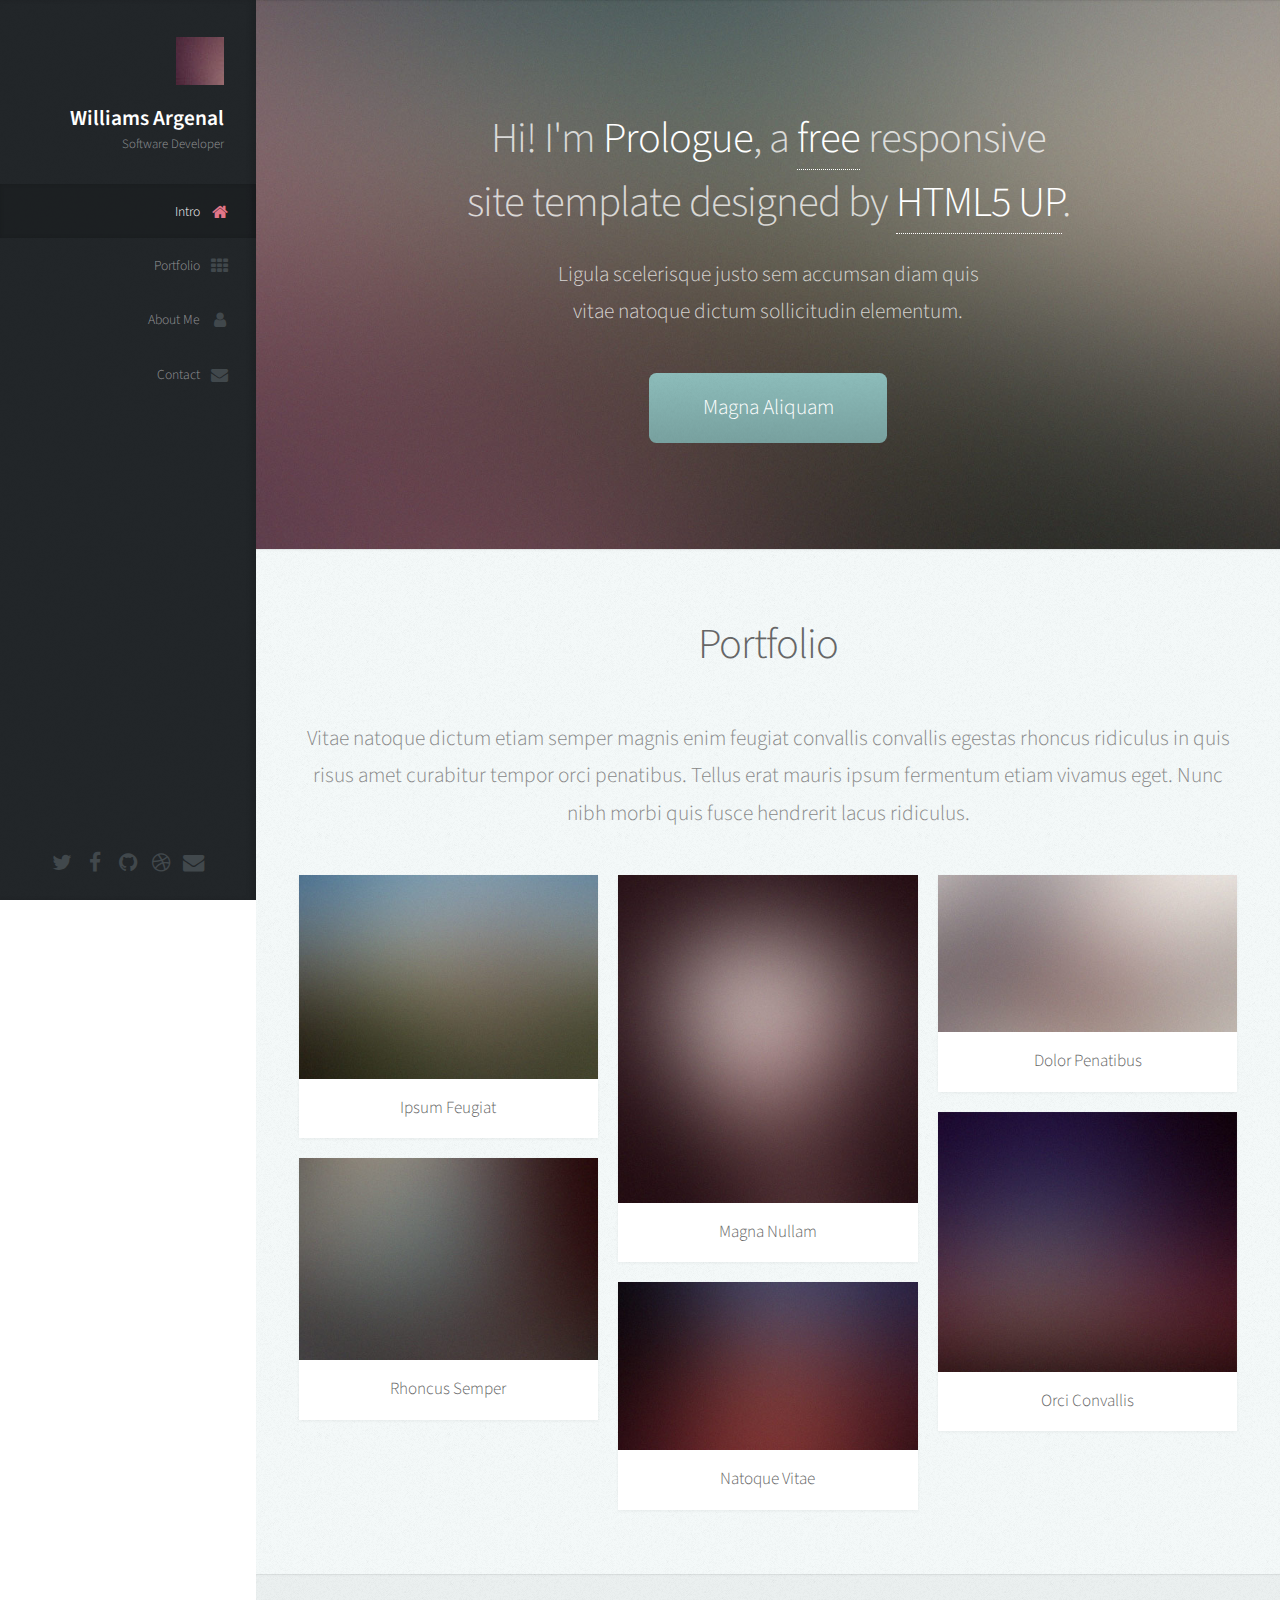
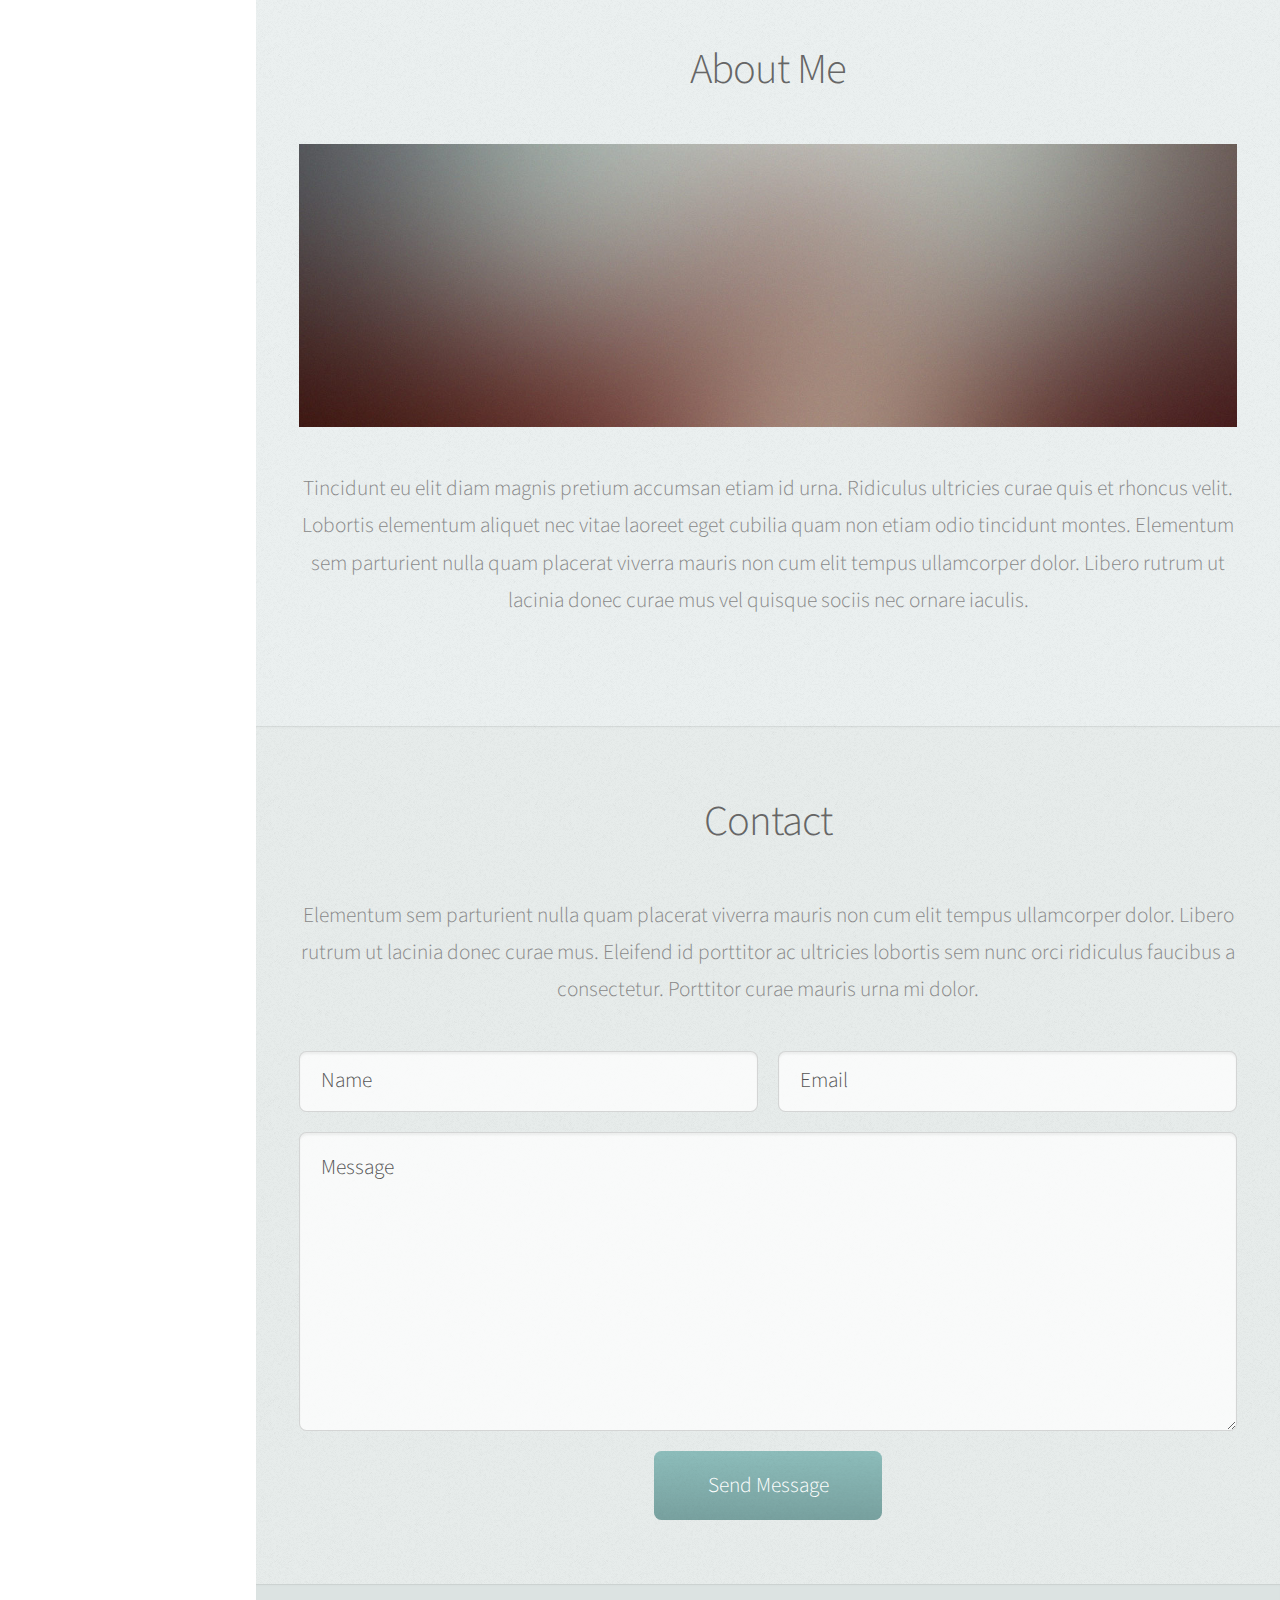
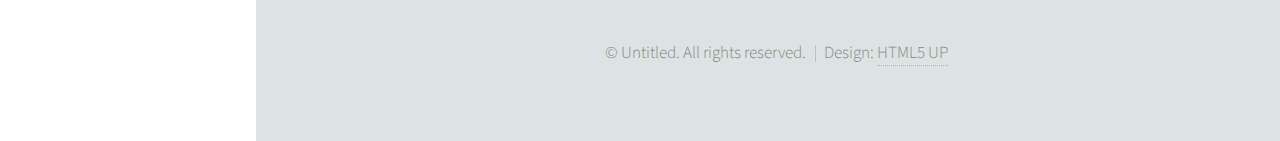
<file: labs/protfolio/index.html>
<!DOCTYPE HTML>
<!--
	Prologue by HTML5 UP
	html5up.net | @ajlkn
	Free for personal and commercial use under the CCA 3.0 license (html5up.net/license)
-->
<html>
	<head>
		<title>Prologue by HTML5 UP</title>
		<meta charset="utf-8" />
		<meta name="viewport" content="width=device-width, initial-scale=1, user-scalable=no" />
		<link rel="stylesheet" href="assets/css/main.css" />
	</head>
	<body class="is-preload">

		<!-- Header -->
			<div id="header">

				<div class="top">

					<!-- Logo -->
						<div id="logo">
							<span class="image avatar48"><img src="images/avatar.jpg" alt="" /></span>
							<h1 id="title">Williams Argenal</h1>
							<p>Software Developer</p>
						</div>

					<!-- Nav -->
						<nav id="nav">
							<ul>
								<li><a href="#top" id="top-link"><span class="icon fa-home">Intro</span></a></li>
								<li><a href="#portfolio" id="portfolio-link"><span class="icon fa-th">Portfolio</span></a></li>
								<li><a href="#about" id="about-link"><span class="icon fa-user">About Me</span></a></li>
								<li><a href="#contact" id="contact-link"><span class="icon fa-envelope">Contact</span></a></li>
							</ul>
						</nav>

				</div>

				<div class="bottom">

					<!-- Social Icons -->
						<ul class="icons">
							<li><a href="#" class="icon fa-twitter"><span class="label">Twitter</span></a></li>
							<li><a href="#" class="icon fa-facebook"><span class="label">Facebook</span></a></li>
							<li><a href="#" class="icon fa-github"><span class="label">Github</span></a></li>
							<li><a href="#" class="icon fa-dribbble"><span class="label">Dribbble</span></a></li>
							<li><a href="#" class="icon fa-envelope"><span class="label">Email</span></a></li>
						</ul>

				</div>

			</div>

		<!-- Main -->
			<div id="main">

				<!-- Intro -->
					<section id="top" class="one dark cover">
						<div class="container">

							<header>
								<h2 class="alt">Hi! I'm <strong>Prologue</strong>, a <a href="http://html5up.net/license">free</a> responsive<br />
								site template designed by <a href="http://html5up.net">HTML5 UP</a>.</h2>
								<p>Ligula scelerisque justo sem accumsan diam quis<br />
								vitae natoque dictum sollicitudin elementum.</p>
							</header>

							<footer>
								<a href="#portfolio" class="button scrolly">Magna Aliquam</a>
							</footer>

						</div>
					</section>

				<!-- Portfolio -->
					<section id="portfolio" class="two">
						<div class="container">

							<header>
								<h2>Portfolio</h2>
							</header>

							<p>Vitae natoque dictum etiam semper magnis enim feugiat convallis convallis
							egestas rhoncus ridiculus in quis risus amet curabitur tempor orci penatibus.
							Tellus erat mauris ipsum fermentum etiam vivamus eget. Nunc nibh morbi quis
							fusce hendrerit lacus ridiculus.</p>

							<div class="row">
								<div class="col-4 col-12-mobile">
									<article class="item">
										<a href="#" class="image fit"><img src="images/pic02.jpg" alt="" /></a>
										<header>
											<h3>Ipsum Feugiat</h3>
										</header>
									</article>
									<article class="item">
										<a href="#" class="image fit"><img src="images/pic03.jpg" alt="" /></a>
										<header>
											<h3>Rhoncus Semper</h3>
										</header>
									</article>
								</div>
								<div class="col-4 col-12-mobile">
									<article class="item">
										<a href="#" class="image fit"><img src="images/pic04.jpg" alt="" /></a>
										<header>
											<h3>Magna Nullam</h3>
										</header>
									</article>
									<article class="item">
										<a href="#" class="image fit"><img src="images/pic05.jpg" alt="" /></a>
										<header>
											<h3>Natoque Vitae</h3>
										</header>
									</article>
								</div>
								<div class="col-4 col-12-mobile">
									<article class="item">
										<a href="#" class="image fit"><img src="images/pic06.jpg" alt="" /></a>
										<header>
											<h3>Dolor Penatibus</h3>
										</header>
									</article>
									<article class="item">
										<a href="#" class="image fit"><img src="images/pic07.jpg" alt="" /></a>
										<header>
											<h3>Orci Convallis</h3>
										</header>
									</article>
								</div>
							</div>

						</div>
					</section>

				<!-- About Me -->
					<section id="about" class="three">
						<div class="container">

							<header>
								<h2>About Me</h2>
							</header>

							<a href="#" class="image featured"><img src="images/pic08.jpg" alt="" /></a>

							<p>Tincidunt eu elit diam magnis pretium accumsan etiam id urna. Ridiculus
							ultricies curae quis et rhoncus velit. Lobortis elementum aliquet nec vitae
							laoreet eget cubilia quam non etiam odio tincidunt montes. Elementum sem
							parturient nulla quam placerat viverra mauris non cum elit tempus ullamcorper
							dolor. Libero rutrum ut lacinia donec curae mus vel quisque sociis nec
							ornare iaculis.</p>

						</div>
					</section>

				<!-- Contact -->
					<section id="contact" class="four">
						<div class="container">

							<header>
								<h2>Contact</h2>
							</header>

							<p>Elementum sem parturient nulla quam placerat viverra
							mauris non cum elit tempus ullamcorper dolor. Libero rutrum ut lacinia
							donec curae mus. Eleifend id porttitor ac ultricies lobortis sem nunc
							orci ridiculus faucibus a consectetur. Porttitor curae mauris urna mi dolor.</p>

							<form method="post" action="#">
								<div class="row">
									<div class="col-6 col-12-mobile"><input type="text" name="name" placeholder="Name" /></div>
									<div class="col-6 col-12-mobile"><input type="text" name="email" placeholder="Email" /></div>
									<div class="col-12">
										<textarea name="message" placeholder="Message"></textarea>
									</div>
									<div class="col-12">
										<input type="submit" value="Send Message" />
									</div>
								</div>
							</form>

						</div>
					</section>

			</div>

		<!-- Footer -->
			<div id="footer">

				<!-- Copyright -->
					<ul class="copyright">
						<li>&copy; Untitled. All rights reserved.</li><li>Design: <a href="http://html5up.net">HTML5 UP</a></li>
					</ul>

			</div>

		<!-- Scripts -->
			<script src="assets/js/jquery.min.js"></script>
			<script src="assets/js/jquery.scrolly.min.js"></script>
			<script src="assets/js/jquery.scrollex.min.js"></script>
			<script src="assets/js/browser.min.js"></script>
			<script src="assets/js/breakpoints.min.js"></script>
			<script src="assets/js/util.js"></script>
			<script src="assets/js/main.js"></script>

	</body>
</html>
</file>
<file: labs/protfolio/assets/css/main.css>
@import url("font-awesome.min.css");
@import url("https://fonts.googleapis.com/css?family=Source+Sans+Pro:300,300italic,400,600");

/*
	Prologue by HTML5 UP
	html5up.net | @ajlkn
	Free for personal and commercial use under the CCA 3.0 license (html5up.net/license)
*/

html, body, div, span, applet, object,
iframe, h1, h2, h3, h4, h5, h6, p, blockquote,
pre, a, abbr, acronym, address, big, cite,
code, del, dfn, em, img, ins, kbd, q, s, samp,
small, strike, strong, sub, sup, tt, var, b,
u, i, center, dl, dt, dd, ol, ul, li, fieldset,
form, label, legend, table, caption, tbody,
tfoot, thead, tr, th, td, article, aside,
canvas, details, embed, figure, figcaption,
footer, header, hgroup, menu, nav, output, ruby,
section, summary, time, mark, audio, video {
	margin: 0;
	padding: 0;
	border: 0;
	font-size: 100%;
	font: inherit;
	vertical-align: baseline;}

article, aside, details, figcaption, figure,
footer, header, hgroup, menu, nav, section {
	display: block;}

body {
	line-height: 1;
}

ol, ul {
	list-style: none;
}

blockquote, q {
	quotes: none;
}

	blockquote:before, blockquote:after, q:before, q:after {
		content: '';
		content: none;
	}

table {
	border-collapse: collapse;
	border-spacing: 0;
}

body {
	-webkit-text-size-adjust: none;
}

mark {
	background-color: transparent;
	color: inherit;
}

input::-moz-focus-inner {
	border: 0;
	padding: 0;
}

input, select, textarea {
	-moz-appearance: none;
	-webkit-appearance: none;
	-ms-appearance: none;
	appearance: none;
}

/* Basic */

	html {
		box-sizing: border-box;
	}

	*, *:before, *:after {
		box-sizing: inherit;
	}

	body {
		background: #fff;
		font-family: 'Source Sans Pro', sans-serif;
		font-size: 19pt;
		font-weight: 300;
		line-height: 1.75em;
		color: #888;
	}

		body.is-preload *, body.is-preload *:before, body.is-preload *:after {
			-moz-animation: none !important;
			-webkit-animation: none !important;
			-ms-animation: none !important;
			animation: none !important;
			-moz-transition: none !important;
			-webkit-transition: none !important;
			-ms-transition: none !important;
			transition: none !important;
		}

	input, textarea, select {
		font-family: 'Source Sans Pro', sans-serif;
		font-size: 19pt;
		font-weight: 300;
		line-height: 1.75em;
		color: #888;
	}

	h1, h2, h3, h4, h5, h6 {
		font-weight: 300;
		color: #666;
		line-height: 1.5em;
	}

	h1 a, h2 a, h3 a, h4 a, h5 a, h6 a {
		color: inherit;
		text-decoration: none;
	}

		h1 a strong, h2 a strong, h3 a strong, h4 a strong, h5 a strong, h6 a strong {
			color: #333;
		}

	h2 {
		font-size: 2em;
		letter-spacing: -1px;
	}

		h2.alt {
			color: #888;
		}

			h2.alt strong {
				color: #666;
			}

	h3 {
		font-size: 1.5em;
	}

	header {
		margin: 0 0 2em 0;
	}

		header > p {
			margin: 1em 0 0 0;
		}

	footer {
		margin: 2em 0 0 0;
	}

	strong, b {
		font-weight: 300;
		color: #666;
	}

	em, i {
		font-style: italic;
	}

	a {
		text-decoration: none;
		color: inherit;
		border-bottom: dotted 1px rgba(128, 128, 128, 0.5);
		-moz-transition: color 0.35s ease-in-out, border-bottom-color 0.35s ease-in-out;
		-webkit-transition: color 0.35s ease-in-out, border-bottom-color 0.35s ease-in-out;
		-ms-transition: color 0.35s ease-in-out, border-bottom-color 0.35s ease-in-out;
		transition: color 0.35s ease-in-out, border-bottom-color 0.35s ease-in-out;
		outline: 0;
	}

		a:hover {
			color: #E27689;
			border-bottom-color: rgba(255, 255, 255, 0);
		}

	sub {
		position: relative;
		top: 0.5em;
		font-size: 0.8em;
	}

	sup {
		position: relative;
		top: -0.5em;
		font-size: 0.8em;
	}

	hr {
		border: 0;
		border-top: solid 1px #ddd;
	}

	blockquote {
		border-left: solid 0.5em #ddd;
		padding: 1em 0 1em 2em;
		font-style: italic;
	}

	p, ul, ol, dl, table {
		margin-bottom: 2em;
	}

	br.clear {
		clear: both;
	}

/* Container */

	.container {
		margin: 0 auto;
		max-width: 100%;
		width: 1400px;
	}

		@media screen and (min-width: 961px) and (max-width: 1880px) {

			.container {
				width: 1200px;
			}

		}

		@media screen and (min-width: 961px) and (max-width: 1620px) {

			.container {
				width: 960px;
			}

		}

		@media screen and (min-width: 961px) and (max-width: 1320px) {

			.container {
				width: 100%;
			}

		}

		@media screen and (max-width: 960px) {

			.container {
				width: 100%;
			}

		}

		@media screen and (max-width: 736px) {

			.container {
				width: 100%;
			}

		}

/* Row */

	.row {
		display: flex;
		flex-wrap: wrap;
		box-sizing: border-box;
		align-items: stretch;
	}

		.row > * {
			box-sizing: border-box;
		}

		.row.gtr-uniform > * > :last-child {
			margin-bottom: 0;
		}

		.row.aln-left {
			justify-content: flex-start;
		}

		.row.aln-center {
			justify-content: center;
		}

		.row.aln-right {
			justify-content: flex-end;
		}

		.row.aln-top {
			align-items: flex-start;
		}

		.row.aln-middle {
			align-items: center;
		}

		.row.aln-bottom {
			align-items: flex-end;
		}

		.row > .imp {
			order: -1;
		}

		.row > .col-1 {
			width: 8.3333333333%;
		}

		.row > .off-1 {
			margin-left: 8.3333333333%;
		}

		.row > .col-2 {
			width: 16.6666666667%;
		}

		.row > .off-2 {
			margin-left: 16.6666666667%;
		}

		.row > .col-3 {
			width: 25%;
		}

		.row > .off-3 {
			margin-left: 25%;
		}

		.row > .col-4 {
			width: 33.3333333333%;
		}

		.row > .off-4 {
			margin-left: 33.3333333333%;
		}

		.row > .col-5 {
			width: 41.6666666667%;
		}

		.row > .off-5 {
			margin-left: 41.6666666667%;
		}

		.row > .col-6 {
			width: 50%;
		}

		.row > .off-6 {
			margin-left: 50%;
		}

		.row > .col-7 {
			width: 58.3333333333%;
		}

		.row > .off-7 {
			margin-left: 58.3333333333%;
		}

		.row > .col-8 {
			width: 66.6666666667%;
		}

		.row > .off-8 {
			margin-left: 66.6666666667%;
		}

		.row > .col-9 {
			width: 75%;
		}

		.row > .off-9 {
			margin-left: 75%;
		}

		.row > .col-10 {
			width: 83.3333333333%;
		}

		.row > .off-10 {
			margin-left: 83.3333333333%;
		}

		.row > .col-11 {
			width: 91.6666666667%;
		}

		.row > .off-11 {
			margin-left: 91.6666666667%;
		}

		.row > .col-12 {
			width: 100%;
		}

		.row > .off-12 {
			margin-left: 100%;
		}

		.row.gtr-0 {
			margin-top: 0px;
			margin-left: 0px;
		}

			.row.gtr-0 > * {
				padding: 0px 0 0 0px;
			}

			.row.gtr-0.gtr-uniform {
				margin-top: 0px;
			}

				.row.gtr-0.gtr-uniform > * {
					padding-top: 0px;
				}

		.row.gtr-25 {
			margin-top: -10px;
			margin-left: -10px;
		}

			.row.gtr-25 > * {
				padding: 10px 0 0 10px;
			}

			.row.gtr-25.gtr-uniform {
				margin-top: -10px;
			}

				.row.gtr-25.gtr-uniform > * {
					padding-top: 10px;
				}

		.row.gtr-50 {
			margin-top: -20px;
			margin-left: -20px;
		}

			.row.gtr-50 > * {
				padding: 20px 0 0 20px;
			}

			.row.gtr-50.gtr-uniform {
				margin-top: -20px;
			}

				.row.gtr-50.gtr-uniform > * {
					padding-top: 20px;
				}

		.row {
			margin-top: -40px;
			margin-left: -40px;
		}

			.row > * {
				padding: 40px 0 0 40px;
			}

			.row.gtr-uniform {
				margin-top: -40px;
			}

				.row.gtr-uniform > * {
					padding-top: 40px;
				}

		.row.gtr-150 {
			margin-top: -60px;
			margin-left: -60px;
		}

			.row.gtr-150 > * {
				padding: 60px 0 0 60px;
			}

			.row.gtr-150.gtr-uniform {
				margin-top: -60px;
			}

				.row.gtr-150.gtr-uniform > * {
					padding-top: 60px;
				}

		.row.gtr-200 {
			margin-top: -80px;
			margin-left: -80px;
		}

			.row.gtr-200 > * {
				padding: 80px 0 0 80px;
			}

			.row.gtr-200.gtr-uniform {
				margin-top: -80px;
			}

				.row.gtr-200.gtr-uniform > * {
					padding-top: 80px;
				}

		@media screen and (min-width: 961px) and (max-width: 1880px) {

			.row {
				display: flex;
				flex-wrap: wrap;
				box-sizing: border-box;
				align-items: stretch;
			}

				.row > * {
					box-sizing: border-box;
				}

				.row.gtr-uniform > * > :last-child {
					margin-bottom: 0;
				}

				.row.aln-left {
					justify-content: flex-start;
				}

				.row.aln-center {
					justify-content: center;
				}

				.row.aln-right {
					justify-content: flex-end;
				}

				.row.aln-top {
					align-items: flex-start;
				}

				.row.aln-middle {
					align-items: center;
				}

				.row.aln-bottom {
					align-items: flex-end;
				}

				.row > .imp-wide {
					order: -1;
				}

				.row > .col-1-wide {
					width: 8.3333333333%;
				}

				.row > .off-1-wide {
					margin-left: 8.3333333333%;
				}

				.row > .col-2-wide {
					width: 16.6666666667%;
				}

				.row > .off-2-wide {
					margin-left: 16.6666666667%;
				}

				.row > .col-3-wide {
					width: 25%;
				}

				.row > .off-3-wide {
					margin-left: 25%;
				}

				.row > .col-4-wide {
					width: 33.3333333333%;
				}

				.row > .off-4-wide {
					margin-left: 33.3333333333%;
				}

				.row > .col-5-wide {
					width: 41.6666666667%;
				}

				.row > .off-5-wide {
					margin-left: 41.6666666667%;
				}

				.row > .col-6-wide {
					width: 50%;
				}

				.row > .off-6-wide {
					margin-left: 50%;
				}

				.row > .col-7-wide {
					width: 58.3333333333%;
				}

				.row > .off-7-wide {
					margin-left: 58.3333333333%;
				}

				.row > .col-8-wide {
					width: 66.6666666667%;
				}

				.row > .off-8-wide {
					margin-left: 66.6666666667%;
				}

				.row > .col-9-wide {
					width: 75%;
				}

				.row > .off-9-wide {
					margin-left: 75%;
				}

				.row > .col-10-wide {
					width: 83.3333333333%;
				}

				.row > .off-10-wide {
					margin-left: 83.3333333333%;
				}

				.row > .col-11-wide {
					width: 91.6666666667%;
				}

				.row > .off-11-wide {
					margin-left: 91.6666666667%;
				}

				.row > .col-12-wide {
					width: 100%;
				}

				.row > .off-12-wide {
					margin-left: 100%;
				}

				.row.gtr-0 {
					margin-top: 0px;
					margin-left: 0px;
				}

					.row.gtr-0 > * {
						padding: 0px 0 0 0px;
					}

					.row.gtr-0.gtr-uniform {
						margin-top: 0px;
					}

						.row.gtr-0.gtr-uniform > * {
							padding-top: 0px;
						}

				.row.gtr-25 {
					margin-top: -10px;
					margin-left: -10px;
				}

					.row.gtr-25 > * {
						padding: 10px 0 0 10px;
					}

					.row.gtr-25.gtr-uniform {
						margin-top: -10px;
					}

						.row.gtr-25.gtr-uniform > * {
							padding-top: 10px;
						}

				.row.gtr-50 {
					margin-top: -20px;
					margin-left: -20px;
				}

					.row.gtr-50 > * {
						padding: 20px 0 0 20px;
					}

					.row.gtr-50.gtr-uniform {
						margin-top: -20px;
					}

						.row.gtr-50.gtr-uniform > * {
							padding-top: 20px;
						}

				.row {
					margin-top: -40px;
					margin-left: -40px;
				}

					.row > * {
						padding: 40px 0 0 40px;
					}

					.row.gtr-uniform {
						margin-top: -40px;
					}

						.row.gtr-uniform > * {
							padding-top: 40px;
						}

				.row.gtr-150 {
					margin-top: -60px;
					margin-left: -60px;
				}

					.row.gtr-150 > * {
						padding: 60px 0 0 60px;
					}

					.row.gtr-150.gtr-uniform {
						margin-top: -60px;
					}

						.row.gtr-150.gtr-uniform > * {
							padding-top: 60px;
						}

				.row.gtr-200 {
					margin-top: -80px;
					margin-left: -80px;
				}

					.row.gtr-200 > * {
						padding: 80px 0 0 80px;
					}

					.row.gtr-200.gtr-uniform {
						margin-top: -80px;
					}

						.row.gtr-200.gtr-uniform > * {
							padding-top: 80px;
						}

		}

		@media screen and (min-width: 961px) and (max-width: 1620px) {

			.row {
				display: flex;
				flex-wrap: wrap;
				box-sizing: border-box;
				align-items: stretch;
			}

				.row > * {
					box-sizing: border-box;
				}

				.row.gtr-uniform > * > :last-child {
					margin-bottom: 0;
				}

				.row.aln-left {
					justify-content: flex-start;
				}

				.row.aln-center {
					justify-content: center;
				}

				.row.aln-right {
					justify-content: flex-end;
				}

				.row.aln-top {
					align-items: flex-start;
				}

				.row.aln-middle {
					align-items: center;
				}

				.row.aln-bottom {
					align-items: flex-end;
				}

				.row > .imp-normal {
					order: -1;
				}

				.row > .col-1-normal {
					width: 8.3333333333%;
				}

				.row > .off-1-normal {
					margin-left: 8.3333333333%;
				}

				.row > .col-2-normal {
					width: 16.6666666667%;
				}

				.row > .off-2-normal {
					margin-left: 16.6666666667%;
				}

				.row > .col-3-normal {
					width: 25%;
				}

				.row > .off-3-normal {
					margin-left: 25%;
				}

				.row > .col-4-normal {
					width: 33.3333333333%;
				}

				.row > .off-4-normal {
					margin-left: 33.3333333333%;
				}

				.row > .col-5-normal {
					width: 41.6666666667%;
				}

				.row > .off-5-normal {
					margin-left: 41.6666666667%;
				}

				.row > .col-6-normal {
					width: 50%;
				}

				.row > .off-6-normal {
					margin-left: 50%;
				}

				.row > .col-7-normal {
					width: 58.3333333333%;
				}

				.row > .off-7-normal {
					margin-left: 58.3333333333%;
				}

				.row > .col-8-normal {
					width: 66.6666666667%;
				}

				.row > .off-8-normal {
					margin-left: 66.6666666667%;
				}

				.row > .col-9-normal {
					width: 75%;
				}

				.row > .off-9-normal {
					margin-left: 75%;
				}

				.row > .col-10-normal {
					width: 83.3333333333%;
				}

				.row > .off-10-normal {
					margin-left: 83.3333333333%;
				}

				.row > .col-11-normal {
					width: 91.6666666667%;
				}

				.row > .off-11-normal {
					margin-left: 91.6666666667%;
				}

				.row > .col-12-normal {
					width: 100%;
				}

				.row > .off-12-normal {
					margin-left: 100%;
				}

				.row.gtr-0 {
					margin-top: 0px;
					margin-left: 0px;
				}

					.row.gtr-0 > * {
						padding: 0px 0 0 0px;
					}

					.row.gtr-0.gtr-uniform {
						margin-top: 0px;
					}

						.row.gtr-0.gtr-uniform > * {
							padding-top: 0px;
						}

				.row.gtr-25 {
					margin-top: -10px;
					margin-left: -10px;
				}

					.row.gtr-25 > * {
						padding: 10px 0 0 10px;
					}

					.row.gtr-25.gtr-uniform {
						margin-top: -10px;
					}

						.row.gtr-25.gtr-uniform > * {
							padding-top: 10px;
						}

				.row.gtr-50 {
					margin-top: -20px;
					margin-left: -20px;
				}

					.row.gtr-50 > * {
						padding: 20px 0 0 20px;
					}

					.row.gtr-50.gtr-uniform {
						margin-top: -20px;
					}

						.row.gtr-50.gtr-uniform > * {
							padding-top: 20px;
						}

				.row {
					margin-top: -40px;
					margin-left: -40px;
				}

					.row > * {
						padding: 40px 0 0 40px;
					}

					.row.gtr-uniform {
						margin-top: -40px;
					}

						.row.gtr-uniform > * {
							padding-top: 40px;
						}

				.row.gtr-150 {
					margin-top: -60px;
					margin-left: -60px;
				}

					.row.gtr-150 > * {
						padding: 60px 0 0 60px;
					}

					.row.gtr-150.gtr-uniform {
						margin-top: -60px;
					}

						.row.gtr-150.gtr-uniform > * {
							padding-top: 60px;
						}

				.row.gtr-200 {
					margin-top: -80px;
					margin-left: -80px;
				}

					.row.gtr-200 > * {
						padding: 80px 0 0 80px;
					}

					.row.gtr-200.gtr-uniform {
						margin-top: -80px;
					}

						.row.gtr-200.gtr-uniform > * {
							padding-top: 80px;
						}

		}

		@media screen and (min-width: 961px) and (max-width: 1320px) {

			.row {
				display: flex;
				flex-wrap: wrap;
				box-sizing: border-box;
				align-items: stretch;
			}

				.row > * {
					box-sizing: border-box;
				}

				.row.gtr-uniform > * > :last-child {
					margin-bottom: 0;
				}

				.row.aln-left {
					justify-content: flex-start;
				}

				.row.aln-center {
					justify-content: center;
				}

				.row.aln-right {
					justify-content: flex-end;
				}

				.row.aln-top {
					align-items: flex-start;
				}

				.row.aln-middle {
					align-items: center;
				}

				.row.aln-bottom {
					align-items: flex-end;
				}

				.row > .imp-narrow {
					order: -1;
				}

				.row > .col-1-narrow {
					width: 8.3333333333%;
				}

				.row > .off-1-narrow {
					margin-left: 8.3333333333%;
				}

				.row > .col-2-narrow {
					width: 16.6666666667%;
				}

				.row > .off-2-narrow {
					margin-left: 16.6666666667%;
				}

				.row > .col-3-narrow {
					width: 25%;
				}

				.row > .off-3-narrow {
					margin-left: 25%;
				}

				.row > .col-4-narrow {
					width: 33.3333333333%;
				}

				.row > .off-4-narrow {
					margin-left: 33.3333333333%;
				}

				.row > .col-5-narrow {
					width: 41.6666666667%;
				}

				.row > .off-5-narrow {
					margin-left: 41.6666666667%;
				}

				.row > .col-6-narrow {
					width: 50%;
				}

				.row > .off-6-narrow {
					margin-left: 50%;
				}

				.row > .col-7-narrow {
					width: 58.3333333333%;
				}

				.row > .off-7-narrow {
					margin-left: 58.3333333333%;
				}

				.row > .col-8-narrow {
					width: 66.6666666667%;
				}

				.row > .off-8-narrow {
					margin-left: 66.6666666667%;
				}

				.row > .col-9-narrow {
					width: 75%;
				}

				.row > .off-9-narrow {
					margin-left: 75%;
				}

				.row > .col-10-narrow {
					width: 83.3333333333%;
				}

				.row > .off-10-narrow {
					margin-left: 83.3333333333%;
				}

				.row > .col-11-narrow {
					width: 91.6666666667%;
				}

				.row > .off-11-narrow {
					margin-left: 91.6666666667%;
				}

				.row > .col-12-narrow {
					width: 100%;
				}

				.row > .off-12-narrow {
					margin-left: 100%;
				}

				.row.gtr-0 {
					margin-top: 0px;
					margin-left: 0px;
				}

					.row.gtr-0 > * {
						padding: 0px 0 0 0px;
					}

					.row.gtr-0.gtr-uniform {
						margin-top: 0px;
					}

						.row.gtr-0.gtr-uniform > * {
							padding-top: 0px;
						}

				.row.gtr-25 {
					margin-top: -5px;
					margin-left: -5px;
				}

					.row.gtr-25 > * {
						padding: 5px 0 0 5px;
					}

					.row.gtr-25.gtr-uniform {
						margin-top: -5px;
					}

						.row.gtr-25.gtr-uniform > * {
							padding-top: 5px;
						}

				.row.gtr-50 {
					margin-top: -10px;
					margin-left: -10px;
				}

					.row.gtr-50 > * {
						padding: 10px 0 0 10px;
					}

					.row.gtr-50.gtr-uniform {
						margin-top: -10px;
					}

						.row.gtr-50.gtr-uniform > * {
							padding-top: 10px;
						}

				.row {
					margin-top: -20px;
					margin-left: -20px;
				}

					.row > * {
						padding: 20px 0 0 20px;
					}

					.row.gtr-uniform {
						margin-top: -20px;
					}

						.row.gtr-uniform > * {
							padding-top: 20px;
						}

				.row.gtr-150 {
					margin-top: -30px;
					margin-left: -30px;
				}

					.row.gtr-150 > * {
						padding: 30px 0 0 30px;
					}

					.row.gtr-150.gtr-uniform {
						margin-top: -30px;
					}

						.row.gtr-150.gtr-uniform > * {
							padding-top: 30px;
						}

				.row.gtr-200 {
					margin-top: -40px;
					margin-left: -40px;
				}

					.row.gtr-200 > * {
						padding: 40px 0 0 40px;
					}

					.row.gtr-200.gtr-uniform {
						margin-top: -40px;
					}

						.row.gtr-200.gtr-uniform > * {
							padding-top: 40px;
						}

		}

		@media screen and (max-width: 960px) {

			.row {
				display: flex;
				flex-wrap: wrap;
				box-sizing: border-box;
				align-items: stretch;
			}

				.row > * {
					box-sizing: border-box;
				}

				.row.gtr-uniform > * > :last-child {
					margin-bottom: 0;
				}

				.row.aln-left {
					justify-content: flex-start;
				}

				.row.aln-center {
					justify-content: center;
				}

				.row.aln-right {
					justify-content: flex-end;
				}

				.row.aln-top {
					align-items: flex-start;
				}

				.row.aln-middle {
					align-items: center;
				}

				.row.aln-bottom {
					align-items: flex-end;
				}

				.row > .imp-narrower {
					order: -1;
				}

				.row > .col-1-narrower {
					width: 8.3333333333%;
				}

				.row > .off-1-narrower {
					margin-left: 8.3333333333%;
				}

				.row > .col-2-narrower {
					width: 16.6666666667%;
				}

				.row > .off-2-narrower {
					margin-left: 16.6666666667%;
				}

				.row > .col-3-narrower {
					width: 25%;
				}

				.row > .off-3-narrower {
					margin-left: 25%;
				}

				.row > .col-4-narrower {
					width: 33.3333333333%;
				}

				.row > .off-4-narrower {
					margin-left: 33.3333333333%;
				}

				.row > .col-5-narrower {
					width: 41.6666666667%;
				}

				.row > .off-5-narrower {
					margin-left: 41.6666666667%;
				}

				.row > .col-6-narrower {
					width: 50%;
				}

				.row > .off-6-narrower {
					margin-left: 50%;
				}

				.row > .col-7-narrower {
					width: 58.3333333333%;
				}

				.row > .off-7-narrower {
					margin-left: 58.3333333333%;
				}

				.row > .col-8-narrower {
					width: 66.6666666667%;
				}

				.row > .off-8-narrower {
					margin-left: 66.6666666667%;
				}

				.row > .col-9-narrower {
					width: 75%;
				}

				.row > .off-9-narrower {
					margin-left: 75%;
				}

				.row > .col-10-narrower {
					width: 83.3333333333%;
				}

				.row > .off-10-narrower {
					margin-left: 83.3333333333%;
				}

				.row > .col-11-narrower {
					width: 91.6666666667%;
				}

				.row > .off-11-narrower {
					margin-left: 91.6666666667%;
				}

				.row > .col-12-narrower {
					width: 100%;
				}

				.row > .off-12-narrower {
					margin-left: 100%;
				}

				.row.gtr-0 {
					margin-top: 0px;
					margin-left: 0px;
				}

					.row.gtr-0 > * {
						padding: 0px 0 0 0px;
					}

					.row.gtr-0.gtr-uniform {
						margin-top: 0px;
					}

						.row.gtr-0.gtr-uniform > * {
							padding-top: 0px;
						}

				.row.gtr-25 {
					margin-top: -5px;
					margin-left: -5px;
				}

					.row.gtr-25 > * {
						padding: 5px 0 0 5px;
					}

					.row.gtr-25.gtr-uniform {
						margin-top: -5px;
					}

						.row.gtr-25.gtr-uniform > * {
							padding-top: 5px;
						}

				.row.gtr-50 {
					margin-top: -10px;
					margin-left: -10px;
				}

					.row.gtr-50 > * {
						padding: 10px 0 0 10px;
					}

					.row.gtr-50.gtr-uniform {
						margin-top: -10px;
					}

						.row.gtr-50.gtr-uniform > * {
							padding-top: 10px;
						}

				.row {
					margin-top: -20px;
					margin-left: -20px;
				}

					.row > * {
						padding: 20px 0 0 20px;
					}

					.row.gtr-uniform {
						margin-top: -20px;
					}

						.row.gtr-uniform > * {
							padding-top: 20px;
						}

				.row.gtr-150 {
					margin-top: -30px;
					margin-left: -30px;
				}

					.row.gtr-150 > * {
						padding: 30px 0 0 30px;
					}

					.row.gtr-150.gtr-uniform {
						margin-top: -30px;
					}

						.row.gtr-150.gtr-uniform > * {
							padding-top: 30px;
						}

				.row.gtr-200 {
					margin-top: -40px;
					margin-left: -40px;
				}

					.row.gtr-200 > * {
						padding: 40px 0 0 40px;
					}

					.row.gtr-200.gtr-uniform {
						margin-top: -40px;
					}

						.row.gtr-200.gtr-uniform > * {
							padding-top: 40px;
						}

		}

		@media screen and (max-width: 736px) {

			.row {
				display: flex;
				flex-wrap: wrap;
				box-sizing: border-box;
				align-items: stretch;
			}

				.row > * {
					box-sizing: border-box;
				}

				.row.gtr-uniform > * > :last-child {
					margin-bottom: 0;
				}

				.row.aln-left {
					justify-content: flex-start;
				}

				.row.aln-center {
					justify-content: center;
				}

				.row.aln-right {
					justify-content: flex-end;
				}

				.row.aln-top {
					align-items: flex-start;
				}

				.row.aln-middle {
					align-items: center;
				}

				.row.aln-bottom {
					align-items: flex-end;
				}

				.row > .imp-mobile {
					order: -1;
				}

				.row > .col-1-mobile {
					width: 8.3333333333%;
				}

				.row > .off-1-mobile {
					margin-left: 8.3333333333%;
				}

				.row > .col-2-mobile {
					width: 16.6666666667%;
				}

				.row > .off-2-mobile {
					margin-left: 16.6666666667%;
				}

				.row > .col-3-mobile {
					width: 25%;
				}

				.row > .off-3-mobile {
					margin-left: 25%;
				}

				.row > .col-4-mobile {
					width: 33.3333333333%;
				}

				.row > .off-4-mobile {
					margin-left: 33.3333333333%;
				}

				.row > .col-5-mobile {
					width: 41.6666666667%;
				}

				.row > .off-5-mobile {
					margin-left: 41.6666666667%;
				}

				.row > .col-6-mobile {
					width: 50%;
				}

				.row > .off-6-mobile {
					margin-left: 50%;
				}

				.row > .col-7-mobile {
					width: 58.3333333333%;
				}

				.row > .off-7-mobile {
					margin-left: 58.3333333333%;
				}

				.row > .col-8-mobile {
					width: 66.6666666667%;
				}

				.row > .off-8-mobile {
					margin-left: 66.6666666667%;
				}

				.row > .col-9-mobile {
					width: 75%;
				}

				.row > .off-9-mobile {
					margin-left: 75%;
				}

				.row > .col-10-mobile {
					width: 83.3333333333%;
				}

				.row > .off-10-mobile {
					margin-left: 83.3333333333%;
				}

				.row > .col-11-mobile {
					width: 91.6666666667%;
				}

				.row > .off-11-mobile {
					margin-left: 91.6666666667%;
				}

				.row > .col-12-mobile {
					width: 100%;
				}

				.row > .off-12-mobile {
					margin-left: 100%;
				}

				.row.gtr-0 {
					margin-top: 0px;
					margin-left: 0px;
				}

					.row.gtr-0 > * {
						padding: 0px 0 0 0px;
					}

					.row.gtr-0.gtr-uniform {
						margin-top: 0px;
					}

						.row.gtr-0.gtr-uniform > * {
							padding-top: 0px;
						}

				.row.gtr-25 {
					margin-top: -5px;
					margin-left: -5px;
				}

					.row.gtr-25 > * {
						padding: 5px 0 0 5px;
					}

					.row.gtr-25.gtr-uniform {
						margin-top: -5px;
					}

						.row.gtr-25.gtr-uniform > * {
							padding-top: 5px;
						}

				.row.gtr-50 {
					margin-top: -10px;
					margin-left: -10px;
				}

					.row.gtr-50 > * {
						padding: 10px 0 0 10px;
					}

					.row.gtr-50.gtr-uniform {
						margin-top: -10px;
					}

						.row.gtr-50.gtr-uniform > * {
							padding-top: 10px;
						}

				.row {
					margin-top: -20px;
					margin-left: -20px;
				}

					.row > * {
						padding: 20px 0 0 20px;
					}

					.row.gtr-uniform {
						margin-top: -20px;
					}

						.row.gtr-uniform > * {
							padding-top: 20px;
						}

				.row.gtr-150 {
					margin-top: -30px;
					margin-left: -30px;
				}

					.row.gtr-150 > * {
						padding: 30px 0 0 30px;
					}

					.row.gtr-150.gtr-uniform {
						margin-top: -30px;
					}

						.row.gtr-150.gtr-uniform > * {
							padding-top: 30px;
						}

				.row.gtr-200 {
					margin-top: -40px;
					margin-left: -40px;
				}

					.row.gtr-200 > * {
						padding: 40px 0 0 40px;
					}

					.row.gtr-200.gtr-uniform {
						margin-top: -40px;
					}

						.row.gtr-200.gtr-uniform > * {
							padding-top: 40px;
						}

		}

/* Sections/Article */

	section, article {
		margin-bottom: 3em;
	}

		section > :last-child,
		section > .container, section:last-child, article > :last-child,
		article > .container, article:last-child {
			margin-bottom: 0;
		}

		.row > section, .row > article {
			margin-bottom: 0;
		}

/* Image */

	.image {
		display: inline-block;
		border: 0;
	}

		.image img {
			display: block;
			width: 100%;
		}

		.image.avatar48 {
			width: 48px;
			height: 48px;
			background: #f00;
		}

			.image.avatar48 img {
				width: 48px;
				height: 48px;
			}

		.image.fit {
			display: block;
			width: 100%;
		}

		.image.featured {
			display: block;
			width: 100%;
			margin: 0 0 2em 0;
		}

		.image.left {
			float: left;
			margin: 0 2em 2em 0;
		}

		.image.centered {
			display: block;
			margin: 0 0 2em 0;
		}

			.image.centered img {
				margin: 0 auto;
				width: auto;
			}

/* List */

	ul {
		list-style: disc;
		padding-left: 1em;
	}

		ul li {
			padding-left: 0.5em;
		}

	ol {
		list-style: decimal;
		padding-left: 1.25em;
	}

		ol li {
			padding-left: 0.25em;
		}

/* Icons */

	ul.icons {
		cursor: default;
		list-style: none;
		padding-left: 0;
	}

		ul.icons li {
			display: inline-block;
			padding-left: 0;
		}

		ul.icons a {
			display: inline-block;
			width: 2em;
			height: 2em;
			line-height: 2em;
			text-align: center;
			border: 0;
		}

/* Form */

	form label {
		display: block;
		text-align: left;
		margin-bottom: 0.5em;
	}

	form input[type="text"],
	form input[type="email"],
	form input[type="password"],
	form select,
	form textarea {
		position: relative;
		-webkit-appearance: none;
		display: block;
		border: 0;
		outline: 0;
		background: #fff;
		background: rgba(255, 255, 255, 0.75);
		width: 100%;
		border-radius: 0.35em;
		padding: 0.75em 1em 0.75em 1em;
		box-shadow: inset 0 0.1em 0.1em 0 rgba(0, 0, 0, 0.05);
		border: solid 1px rgba(0, 0, 0, 0.15);
		-moz-transition: all 0.35s ease-in-out;
		-webkit-transition: all 0.35s ease-in-out;
		-ms-transition: all 0.35s ease-in-out;
		transition: all 0.35s ease-in-out;
	}

		form input[type="text"]:focus,
		form input[type="email"]:focus,
		form input[type="password"]:focus,
		form select:focus,
		form textarea:focus {
			box-shadow: 0 0 2px 1px #8ebebc;
			background: #fff;
		}

	form input[type="text"],
	form input[type="email"],
	form input[type="password"],
	form select {
		line-height: 1.25em;
	}

	form textarea {
		min-height: 14em;
	}

	form ::-webkit-input-placeholder {
		color: #555 !important;
	}

	form :-moz-placeholder {
		color: #555 !important;
	}

	form ::-moz-placeholder {
		color: #555 !important;
	}

	form :-ms-input-placeholder {
		color: #555 !important;
	}

	form ::-moz-focus-inner {
		border: 0;
	}

/* Table */

	table {
		width: 100%;
		text-align: left;
	}

		table tbody tr:nth-child(2n+2) {
			background: #f4f4f4;
		}

		table td {
			padding: 0.5em 1em 0.5em 1em;
		}

		table th {
			text-align: left;
			padding: 0.5em 1em 0.5em 1em;
			color: #fff;
			background: #222729 url("images/overlay.png");
		}

		table thead {
			background: #444;
			color: #fff;
		}

		table tfoot {
			background: #eee;
		}

/* Button */

	input[type="button"],
	input[type="submit"],
	input[type="reset"],
	button,
	.button {
		position: relative;
		display: inline-block;
		border-radius: 0.35em;
		color: #fff !important;
		text-decoration: none;
		padding: 0.75em 2.5em 0.75em 2.5em;
		background-color: #8ebebc;
		border: 0;
		cursor: pointer;
		background-image: -moz-linear-gradient(top, rgba(0, 0, 0, 0), rgba(0, 0, 0, 0.15)), url("images/overlay.png");
		background-image: -webkit-linear-gradient(top, rgba(0, 0, 0, 0), rgba(0, 0, 0, 0.15)), url("images/overlay.png");
		background-image: -ms-linear-gradient(top, rgba(0, 0, 0, 0), rgba(0, 0, 0, 0.15)), url("images/overlay.png");
		background-image: linear-gradient(top, rgba(0, 0, 0, 0), rgba(0, 0, 0, 0.15)), url("images/overlay.png");
		-moz-transition: background-color 0.35s ease-in-out;
		-webkit-transition: background-color 0.35s ease-in-out;
		-ms-transition: background-color 0.35s ease-in-out;
		transition: background-color 0.35s ease-in-out;
	}

		input[type="button"]:hover,
		input[type="submit"]:hover,
		input[type="reset"]:hover,
		button:hover,
		.button:hover {
			background-color: #9ececc;
		}

		input[type="button"]:active,
		input[type="submit"]:active,
		input[type="reset"]:active,
		button:active,
		.button:active {
			background-color: #7eaeac;
		}

/* Item */

	.item {
		box-shadow: 0 0.05em 0.15em 0 rgba(0, 0, 0, 0.05);
		margin-bottom: 40px;
	}

		.item header {
			background: #fff;
			margin: 0;
			padding: 1em 0 1em 0;
			font-size: 0.8em;
		}

			.item header h3 {
				font-size: 1em;
			}

/* Icons */

	.icon {
		text-decoration: none;
	}

		.icon:before {
			display: inline-block;
			font-family: FontAwesome;
			font-size: 1.25em;
			text-decoration: none;
			font-style: normal;
			font-weight: normal;
			line-height: 1;
			-webkit-font-smoothing: antialiased;
			-moz-osx-font-smoothing: grayscale;
		}

		.icon > .label {
			display: none;
		}

/* Header */

	#header {
		display: -moz-flex;
		display: -webkit-flex;
		display: -ms-flex;
		display: flex;
		-moz-flex-direction: column;
		-webkit-flex-direction: column;
		-ms-flex-direction: column;
		flex-direction: column;
		-moz-justify-content: space-between;
		-webkit-justify-content: space-between;
		-ms-justify-content: space-between;
		justify-content: space-between;
		background: #222629 url("images/overlay.png");
		box-shadow: inset -0.25em 0 0.25em 0 rgba(0, 0, 0, 0.1);
		color: #fff;
		height: 100%;
		left: 0;
		overflow-y: auto;
		position: fixed;
		text-align: right;
		top: 0;
		width: 375px;
	}

		#header .top {
			-moz-flex-grow: 1;
			-webkit-flex-grow: 1;
			-ms-flex-grow: 1;
			flex-grow: 1;
		}

		#header .bottom {
			-moz-flex-shrink: 0;
			-webkit-flex-shrink: 0;
			-ms-flex-shrink: 0;
			flex-shrink: 0;
			padding: 1.5em 0 0.75em 0;
		}

			#header .bottom > :last-child {
				margin-bottom: 0;
			}

		#header .icons {
			font-size: 0.8em;
			text-align: center;
		}

			#header .icons a {
				color: #41484c;
				-moz-transition: color 0.35s ease-in-out;
				-webkit-transition: color 0.35s ease-in-out;
				-ms-transition: color 0.35s ease-in-out;
				transition: color 0.35s ease-in-out;
			}

				#header .icons a:hover {
					color: #fff;
				}

	#logo {
		position: relative;
		margin: 1.75em 1.5em 1.5em 1.5em;
		min-height: 48px;
		cursor: default;
	}

		#logo h1 {
			position: relative;
			color: #fff;
			font-weight: 600;
			font-size: 1em;
			line-height: 1em;
		}

		#logo p {
			position: relative;
			display: block;
			font-size: 0.6em;
			color: rgba(255, 255, 255, 0.5);
			line-height: 1.25em;
			margin: 0.5em 0 0 0;
		}

		#logo .image {
			position: absolute;
			left: 0;
			top: 0;
		}

	#nav ul {
		list-style: none;
		padding-left: 0;
		margin-bottom: 0;
	}

		#nav ul li {
			padding-left: 0;
		}

			#nav ul li a {
				display: block;
				padding: 0.5em 1.5em 0.5em 1.5em;
				color: rgba(255, 255, 255, 0.5);
				text-decoration: none;
				outline: 0;
				border: 0;
				-moz-transition: none;
				-webkit-transition: none;
				-ms-transition: none;
				transition: none;
			}

				#nav ul li a span {
					position: relative;
					display: block;
					font-size: 0.8em;
				}

					#nav ul li a span:before {
						position: absolute;
						left: 0;
						color: #41484c;
						text-align: center;
						width: 1.25em;
						line-height: 1.75em;
					}

				#nav ul li a.active {
					background: rgba(0, 0, 0, 0.15);
					box-shadow: inset 0 0 0.25em 0 rgba(0, 0, 0, 0.125);
					color: #fff;
				}

					#nav ul li a.active span:before {
						color: #e27689;
					}

/* Footer */

	#footer {
		margin-left: 375px;
		text-align: center;
		background-color: #dce3e2;
		padding: 3em 0 4em 0;
		box-shadow: inset 0 1px 0 0 rgba(0, 0, 0, 0.05), inset 0 0.1em 0.1em 0 rgba(0, 0, 0, 0.025);
		font-size: 0.8em;
	}

		#footer .copyright {
			cursor: default;
			margin: 0;
		}

			#footer .copyright li {
				display: inline-block;
				line-height: 1em;
				border-left: solid 1px rgba(128, 128, 128, 0.35);
				padding: 0 0 0 0.5em;
				margin: 0 0 0 0.5em;
			}

				#footer .copyright li:first-child {
					border-left: 0;
					padding-left: 0;
					margin-left: 0;
				}

/* Main */

	#main {
		margin-left: 375px;
	}

		#main > section {
			margin: 0;
			overflow: hidden;
			padding: 4em 0;
			box-shadow: inset 0 1px 0 0 rgba(0, 0, 0, 0.05), inset 0 0.1em 0.1em 0 rgba(0, 0, 0, 0.025);
			text-align: center;
			background-image: url("images/overlay.png");
		}

			#main > section.dark {
				color: #ddd;
				color: rgba(255, 255, 255, 0.75);
			}

				#main > section.dark h2, #main > section.dark h3, #main > section.dark h4, #main > section.dark h5, #main > section.dark h6 {
					color: inherit;
				}

				#main > section.dark strong {
					color: #fff;
					border-color: inherit;
				}

				#main > section.dark a {
					color: #fff;
					border-color: inherit;
				}

					#main > section.dark a:hover {
						border-bottom-color: rgba(255, 255, 255, 0);
					}

			#main > section.cover {
				padding: 10em 0;
				background-size: cover;
				background-position: center center;
			}

			#main > section.one {
				background-color: #81918E;
				background-image: url("../../images/banner.jpg");
			}

			#main > section.two {
				background-color: #f5fafa;
			}

			#main > section.three {
				background-color: #ecf1f1;
			}

			#main > section.four {
				background-color: #e8edec;
			}

/* Wide */

	@media screen and (min-width: 961px) and (max-width: 1880px) {

		/* Basic */

			body, input, textarea, select {
				font-size: 17pt;
			}

		/* Header */

			#header {
				width: 300px;
			}

		/* Footer */

			#footer {
				margin-left: 300px;
			}

		/* Main */

			#main {
				margin-left: 300px;
			}

	}

/* Normal */

	@media screen and (min-width: 961px) and (max-width: 1620px) {

		/* Main */

			#main > section {
				padding: 3em 0;
			}

			#main section.cover {
				padding: 5em 0;
			}

	}

/* Narrow */

	@media screen and (min-width: 961px) and (max-width: 1320px) {

		/* Basic */

			body, input, textarea, select {
				font-size: 16pt;
			}

			.container {
				padding: 0 2em 0 2em;
			}

		/* Icons */

			ul.icons li a {
				width: 1.75em;
			}

		/* Item */

			.item {
				margin-bottom: 20px;
			}

		/* Header */

			#header {
				width: 20%;
			}

			#logo .image {
				position: relative;
				margin: 0 0 0.5em 0;
			}

			#nav ul li a {
				font-size: 0.8em;
				padding-top: 0.5em;
				padding-bottom: 0.5em;
			}

				#nav ul li a span {
					padding-right: 2.25em;
				}

					#nav ul li a span:before {
						left: 100%;
						margin-left: -1.25em;
						line-height: 2.25em;
					}

		/* Footer */

			#footer {
				margin-left: 20%;
			}

		/* Main */

			#main {
				margin-left: 20%;
			}

	}

/* Narrower */

	#headerToggle {
		display: none;
	}

	@media screen and (max-width: 960px) {

		/* Basic */

			html, body {
				overflow-x: hidden;
			}

			body, input, textarea, select {
				font-size: 16pt;
			}

			header br {
				display: none;
			}

			.container {
				padding: 0 2em 0 2em;
			}

		/* Item */

			.item {
				margin-bottom: 15px;
			}

		/* Icons */

			ul.icons a {
				width: 1.75em;
				font-size: 1.25em;
			}

		/* Header */

			#header {
				-moz-backface-visibility: hidden;
				-webkit-backface-visibility: hidden;
				-ms-backface-visibility: hidden;
				backface-visibility: hidden;
				-moz-transform: translateX(-275px);
				-webkit-transform: translateX(-275px);
				-ms-transform: translateX(-275px);
				transform: translateX(-275px);
				-moz-transition: -moz-transform 0.5s ease;
				-webkit-transition: -webkit-transform 0.5s ease;
				-ms-transition: -ms-transform 0.5s ease;
				transition: transform 0.5s ease;
				-webkit-overflow-scrolling: touch;
				display: block;
				height: 100%;
				left: 0;
				overflow-y: auto;
				position: fixed;
				top: 0;
				width: 275px;
				z-index: 10002;
				width: 275px;
				background: #222729 url("images/overlay.png");
				box-shadow: inset -0.25em 0 0.25em 0 rgba(0, 0, 0, 0.125);
			}

				#header .top {
					position: relative;
				}

				#header .bottom {
					border-top: solid 1px rgba(255, 255, 255, 0.05);
					box-shadow: 0 -1px 0 0 rgba(0, 0, 0, 0.15);
					padding-top: 2em;
					margin-top: 2em;
					position: relative;
				}

			#logo {
				margin: 1.5em 1.25em 1.25em 1.25em;
			}

			#nav ul li a {
				padding: 0.5em 1.25em 0.5em 1.25em;
			}

			#headerToggle {
				-moz-backface-visibility: hidden;
				-webkit-backface-visibility: hidden;
				-ms-backface-visibility: hidden;
				backface-visibility: hidden;
				-moz-transition: -moz-transform 0.5s ease;
				-webkit-transition: -webkit-transform 0.5s ease;
				-ms-transition: -ms-transform 0.5s ease;
				transition: transform 0.5s ease;
				display: block;
				height: 2.25em;
				left: 0;
				position: fixed;
				top: 0;
				width: 3.25em;
				z-index: 10001;
			}

				#headerToggle .toggle {
					position: absolute;
					left: 0;
					top: 0;
					width: 100%;
					height: 100%;
					outline: 0;
					border: 0;
				}

					#headerToggle .toggle:before {
						font-family: FontAwesome;
						text-decoration: none;
						font-style: normal;
						font-weight: normal;
						-webkit-font-smoothing: antialiased;
						-moz-osx-font-smoothing: grayscale;
						content: '\f0c9';
						color: #fff;
						font-size: 18px;
						line-height: 2.25em;
						background: rgba(128, 136, 144, 0.5);
						border-radius: 0.35em;
						text-align: center;
						position: absolute;
						left: 0.5em;
						top: 0.5em;
						display: block;
						width: 3.25em;
						height: 2.25em;
						line-height: 2.25em;
					}

			body.header-visible #main {
				-moz-transform: translateX(275px);
				-webkit-transform: translateX(275px);
				-ms-transform: translateX(275px);
				transform: translateX(275px);
			}

			body.header-visible #headerToggle {
				-moz-transform: translateX(275px);
				-webkit-transform: translateX(275px);
				-ms-transform: translateX(275px);
				transform: translateX(275px);
			}

			body.header-visible #header {
				-moz-transform: translateX(0);
				-webkit-transform: translateX(0);
				-ms-transform: translateX(0);
				transform: translateX(0);
			}

		/* Footer */

			#footer {
				margin-left: 0;
			}

		/* Main */

			#main {
				-moz-backface-visibility: hidden;
				-webkit-backface-visibility: hidden;
				-ms-backface-visibility: hidden;
				backface-visibility: hidden;
				-moz-transition: -moz-transform 0.5s ease;
				-webkit-transition: -webkit-transform 0.5s ease;
				-ms-transition: -ms-transform 0.5s ease;
				transition: transform 0.5s ease;
				padding-bottom: 1px;
				margin-left: 0;
			}

				#main > section {
					padding: 3em 0;
				}

				#main section.cover {
					padding: 4em 0;
				}

	}

/* Mobile */

	@media screen and (max-width: 736px) {

		/* Basic */

			body, input, textarea, select {
				font-size: 14pt;
			}

			h2 {
				font-size: 1.5em;
				letter-spacing: 0;
				font-weight: 300;
			}

			.container {
				padding: 0 15px 0 15px;
			}

		/* List */

			ul.icons a {
				width: 2em;
				font-size: 1.25em;
			}

		/* Main */

			#main > section {
				padding: 2em 0;
			}

			#main section.cover {
				padding: 4em 0em;
			}

				#main section.cover header {
					padding: 0 1em;
				}

		/* Footer */

			#footer .copyright li {
				display: block;
				line-height: 1.25em;
				border: 0;
				padding: 0;
				margin: 1em 0 0 0;
			}

				#footer .copyright li:first-child {
					margin-top: 0;
				}

	}
</file>
